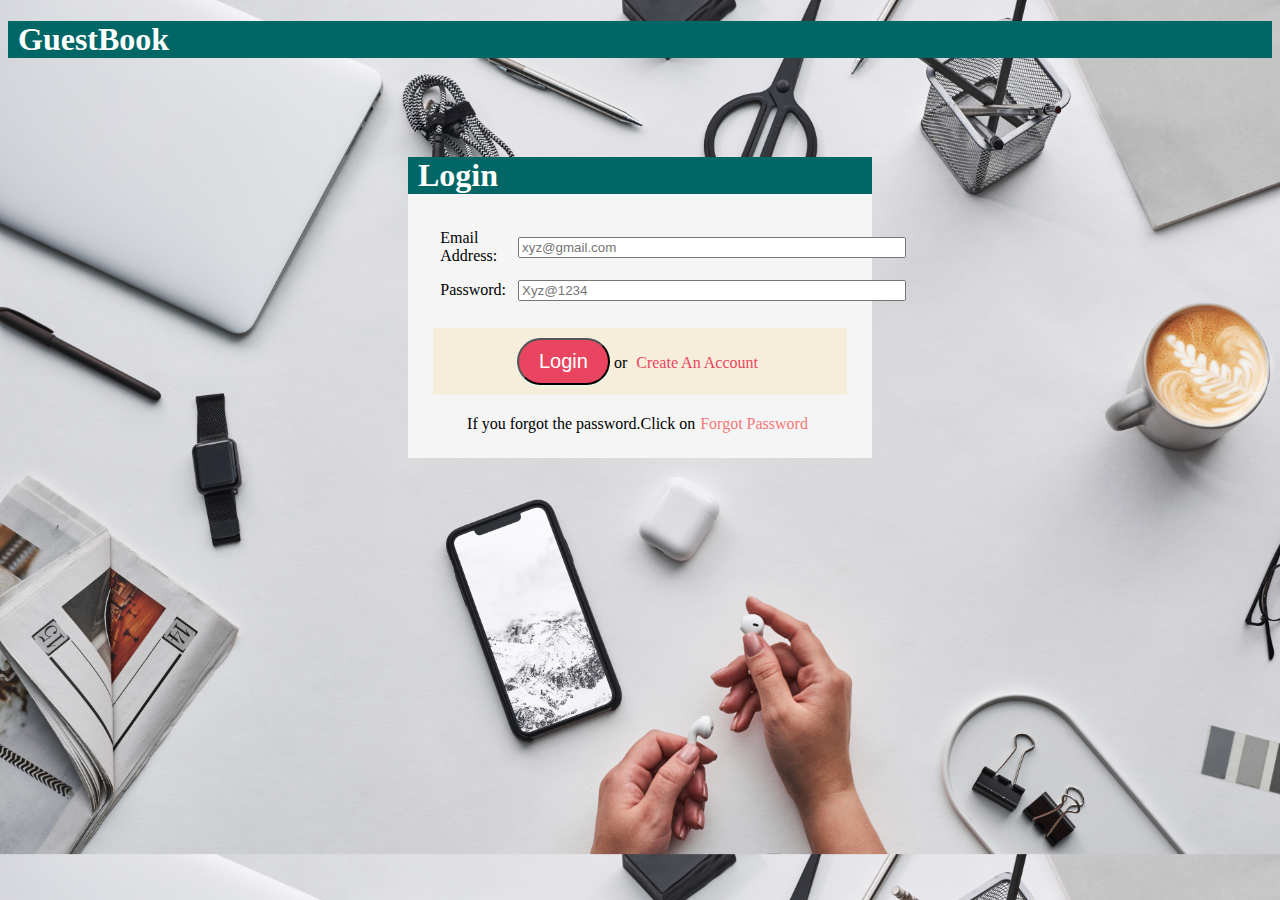
<file: index.html>
<!DOCTYPE html>
<html lang="en">

<head>
    <meta charset="UTF-8">
    <meta http-equiv="X-UA-Compatible" content="IE=edge">
    <meta name="viewport" content="width=device-width, initial-scale=1.0">
    <link rel="stylesheet" href="styles.css">
    
    <title>Form</title>
</head>
<script>
    function createForm() 
    {alert("Create an Account first")
       
      document.getElementById("demo").innerHTML = txt;
    }
    </script>
<body>

    <div class="top-container">
        <h1>GuestBook</h1>
    </div>
    <div class="middle-container">
        <h1>Login</h1>

    </div>
    <div class="bottom-container">
        <form>
            <table class="table">
                <tr>
                    <td> <label>Email Address:</label></td>
                    <td><input type="text" id="Email" class="email_2"placeholder="xyz@gmail.com"></td>
                </tr>
                <tr>
                    <td> <label class="passw">Password:</label></td>
                    <td> <input class="pass" id="password" type="password" placeholder="Xyz@1234"></td>
                </tr>
            </table>

            <div class="button"><button class="btn" onclick="createForm()">Login</button> or <a class="link" href="Account.html">Create An
                    Account</a>

            </div>
            <p>If you forgot the password.Click on<a href="Password.html">Forgot Password</a></p>
            
        </form>
       
    </div>
</body>

</html>
</file>
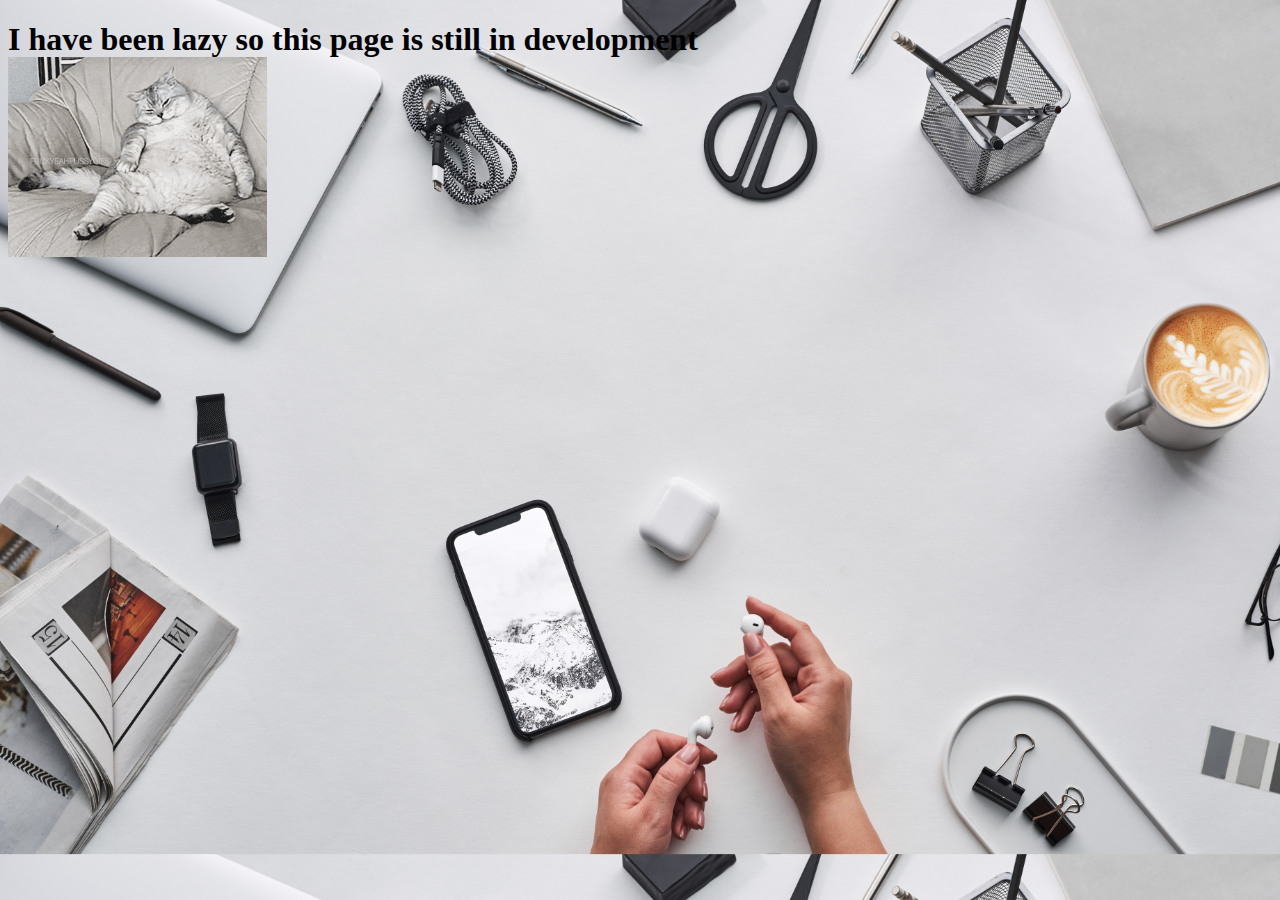
<file: Password.html>
<!DOCTYPE html>
<html lang="en">
<head>
    <meta charset="UTF-8">
    <meta http-equiv="X-UA-Compatible" content="IE=edge">
    <meta name="viewport" content="width=device-width, initial-scale=1.0">
    <link rel="stylesheet" href="styles.css">
    <title>Reset Your Password</title>
</head>
<body>
    <div><h1>I have been lazy so this page is still in development</h1>
    <img class="image" src="ff.gif" alt=""></div>
</body>
</html>
</file>
<file: styles.css>
.top-container {
    padding: auto;
    padding-left: 10px;
    margin: auto;
    background-color: #006766;
    color: #FFFFFF;
}

.middle-container {
    margin-top: 100px;
    margin-left: 400px;
    margin-right: 400px;
    border: auto;
    padding: auto;
    padding-left: 10px;
    background-color: #006766;
    color: #FFFFFF;
}

.bottom-container {

    margin-top: 1px;
    padding: 2%;
    border: auto;
    margin-left: 400px;
    margin-right: 400px;
    background-color: whitesmoke;

}

h1 {
    margin-bottom: -1px;
}

.btn {
    -webkit-border-radius: 60;
    -moz-border-radius: 60;
    border-radius: 60px;
    -webkit-box-shadow: 0px 1px 3px #7FBCD2;
    -moz-box-shadow: 0px 1px 3px #A5F1E9;
    box-shadow: 0px 1px 3px #E1FFEE;
    font-family: Arial;
    color: #ffffff;
    font-size: 20px;

    background: #E94560;
    padding: 10px 20px 10px 20px;
    text-decoration: none;
}

.btn:hover {
    background: #006766;
    text-decoration: none;
    text-align: center;
}

.link {
    color: #E94560;
}

.button {
    margin-top: 20px;
    padding: 10px 20px 10px 20px;
    background-color: #F7EDDB;
    text-align: center;
}

#Email {
    margin-top: 10px;
    margin-bottom: 10px;
}

#Password {
    margin-top: auto;
    margin-bottom: auto;
    width:380px
}

a {
    color: #F37878;
    text-decoration: solid;
    margin: 5px;

}

a:hover {
    color: #006766;

}

h5 {
    margin-top: 20px;
    margin-bottom: auto;
    word-spacing: 50px;
}

p {
    margin-top: 20px;
    margin-bottom: auto;
    text-align: center;

}

body {
    background-image: url("we.jpg");
    background-size: cover;
}


td,tr{
    padding:5px;
}

.image{
background-size: cover;
}
.email_2{
    width:380px;}
.pass{
    width:380px;}
</file>
